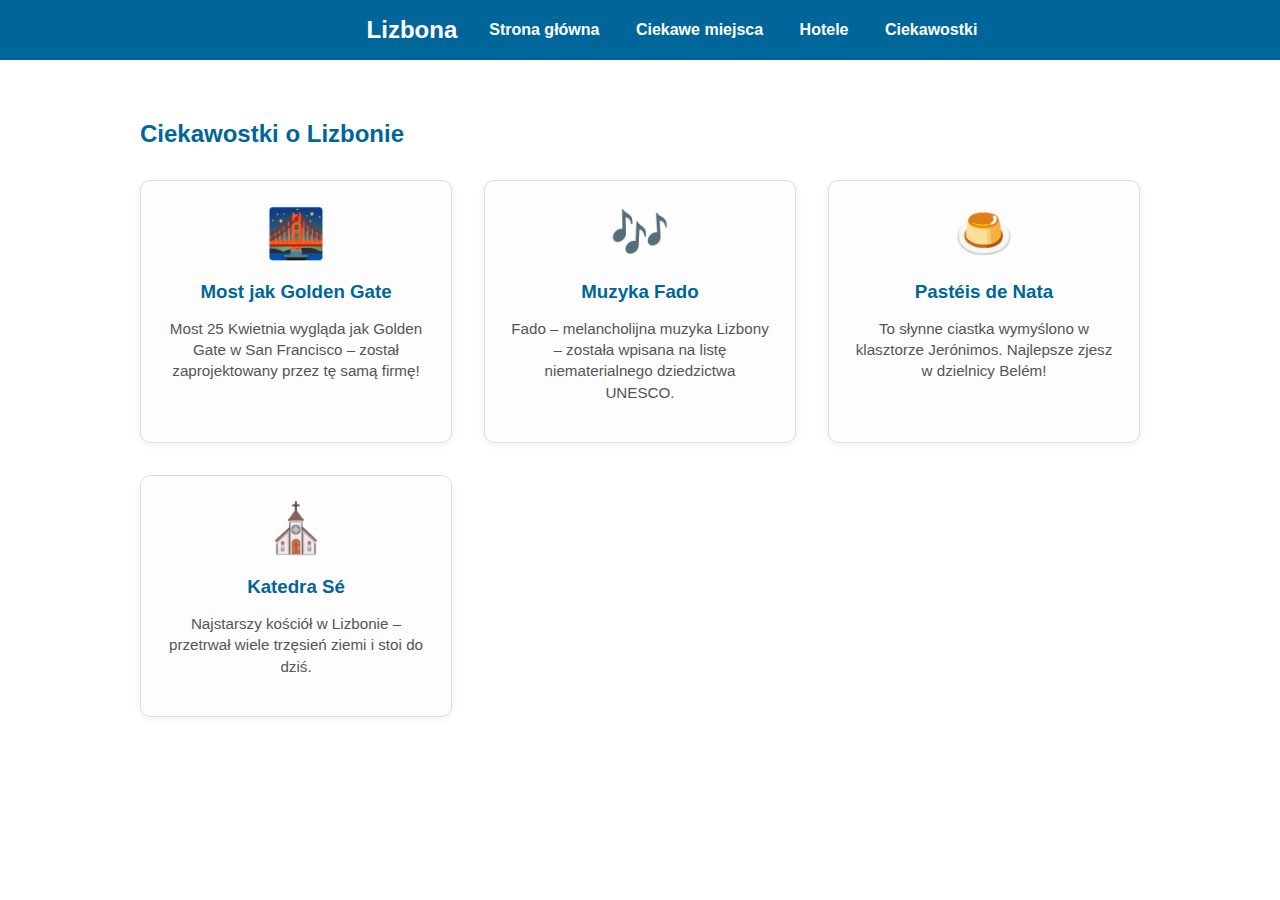
<file: ciekawostki/index.html>
<!DOCTYPE html>
<html lang="pl">
<head>
  <meta charset="UTF-8" />
  <meta name="viewport" content="width=device-width, initial-scale=1.0"/>
  <title>Odkryj Lizbonę</title>
  <link rel="stylesheet" href="style.css">
</head>
<body>

  <!-- Navbar -->
  <header>
    <h1>Lizbona</h1>
    <nav>
      <a href="/sedlak-strona/">Strona główna</a>
      <a href="/sedlak-strona/places">Ciekawe miejsca</a>
      <a href="/sedlak-strona/hotels">Hotele</a>
      <a href="/sedlak-strona/ciekawostki">Ciekawostki</a>
    </nav>
  </header>

  <!-- Hero section -->
<section id="facts" class="section">
  <h2>Ciekawostki o Lizbonie</h2>
  <div class="facts-grid">
    <!-- Ciekawostka 1 -->
    <div class="fact-card">
      <div class="fact-icon">🌉</div>
      <h3>Most jak Golden Gate</h3>
      <p>Most 25 Kwietnia wygląda jak Golden Gate w San Francisco – został zaprojektowany przez tę samą firmę!</p>
    </div>

    <!-- Ciekawostka 2 -->
    <div class="fact-card">
      <div class="fact-icon">🎶</div>
      <h3>Muzyka Fado</h3>
      <p>Fado – melancholijna muzyka Lizbony – została wpisana na listę niematerialnego dziedzictwa UNESCO.</p>
    </div>

    <!-- Ciekawostka 3 -->
    <div class="fact-card">
      <div class="fact-icon">🍮</div>
      <h3>Pastéis de Nata</h3>
      <p>To słynne ciastka wymyślono w klasztorze Jerónimos. Najlepsze zjesz w dzielnicy Belém!</p>
    </div>

    <!-- Ciekawostka 4 -->
    <div class="fact-card">
      <div class="fact-icon">⛪</div>
      <h3>Katedra Sé</h3>
      <p>Najstarszy kościół w Lizbonie – przetrwał wiele trzęsień ziemi i stoi do dziś.</p>
    </div>
  </div>
</section>


</body>
</html>
</file>
<file: ciekawostki/style.css>
.hero {
  background: linear-gradient(
      rgba(0, 0, 0, 0.6),
      rgba(0, 0, 0, 0.6)
    ),
    url('https://apetytnapodroz.pl/wp-content/uploads/2022/09/DSC02534-scaled.jpg') center/cover no-repeat;
  height: 100vh;
  display: flex;
  align-items: center;
  justify-content: center;
  text-align: center;
  color: white;
  padding: 2rem;
}

body, html {
  margin: 0;
  box-sizing: border-box;
  padding: 0;
  font-family: 'Segoe UI', Tahoma, Geneva, Verdana, sans-serif;
}

.hero-content {
  max-width: 700px;
  animation: fadeIn 1.5s ease-out;
}

.hero-content h2 {
  font-size: 3rem;
  margin-bottom: 1rem;
}

.hero-content p {
  font-size: 1.2rem;
  margin-bottom: 2rem;
  line-height: 1.6;
}

.cta-button {
  background-color: #ffcc00;
  color: #333;
  padding: 0.8rem 1.5rem;
  border: none;
  border-radius: 5px;
  text-decoration: none;
  font-weight: bold;
  font-size: 1rem;
  transition: background-color 0.3s ease;
}

.cta-button:hover {
  background-color: #e6b800;
  color: #000;
}

:root {
      --primary-color: #006699;
      --background-color: #ffffff;
      --text-color: #333333;
      --nav-height: 60px;
    }

    body {
      margin: 0;
      font-family: 'Segoe UI', sans-serif;
      background-color: var(--background-color);
      color: var(--text-color);
      scroll-behavior: smooth;
    }

    header {
      position: fixed;
      top: 0;
      left: 0;
      width: 100%;
      height: var(--nav-height);
      background-color: var(--primary-color);
      color: white;
      display: flex;
      align-items: center;
      justify-content: center;
      padding: 0 2rem;
      z-index: 1000;
    }

    header h1 {
      font-size: 1.5rem;
      margin: 0;
    }

    nav a {
      color: white;
      text-decoration: none;
      margin-left: 2rem;
      font-weight: bold;
    }

    nav a:hover {
      text-decoration: underline;
    }

    .section {
      padding: 100px 20px 60px;
      max-width: 1000px;
      margin: 0 auto;
    }


    h2 {
      color: var(--primary-color);
    }

    .places {
      display: grid;
      grid-template-columns: repeat(auto-fit, minmax(250px, 1fr));
      gap: 1.5rem;
    }

    .place {
      border: 1px solid #ddd;
      border-radius: 10px;
      overflow: hidden;
      background-color: #f9f9f9;
      transition: transform 0.2s;
    }

    .place:hover {
      transform: scale(1.02);
    }

    .place img {
      width: 100%;
      height: 160px;
      object-fit: cover;
    }

    .place div {
      padding: 1rem;
    }

    footer {
      text-align: center;
      padding: 2rem;
      background-color: #f0f0f0;
    }

    @media (max-width: 600px) {
      header {
        flex-direction: column;
        height: auto;
        padding: 1rem;
      }

      nav {
        margin-top: 0.5rem;
      }

      nav a {
        margin-left: 1rem;
      }
    }

    @keyframes fadeIn {
  from {
    opacity: 0;
    transform: translateY(30px);
  }
  to {
    opacity: 1;
    transform: translateY(0);
  }
}

.facts-grid {
  display: grid;
  grid-template-columns: repeat(auto-fit, minmax(250px, 1fr));
  gap: 2rem;
  margin-top: 2rem;
}

.fact-card {
  background-color: #fdfdfd;
  border: 1px solid #ddd;
  border-radius: 10px;
  padding: 1.5rem;
  text-align: center;
  transition: transform 0.3s ease, box-shadow 0.3s ease;
  box-shadow: 0 2px 8px rgba(0, 0, 0, 0.05);
}

.fact-card:hover {
  transform: translateY(-5px);
  box-shadow: 0 4px 16px rgba(0, 0, 0, 0.1);
}

.fact-icon {
  font-size: 3rem;
  margin-bottom: 1rem;
}

.fact-card h3 {
  color: var(--primary-color);
  margin-bottom: 0.5rem;
}

.fact-card p {
  font-size: 0.95rem;
  color: #555;
  line-height: 1.4;
}
</file>
